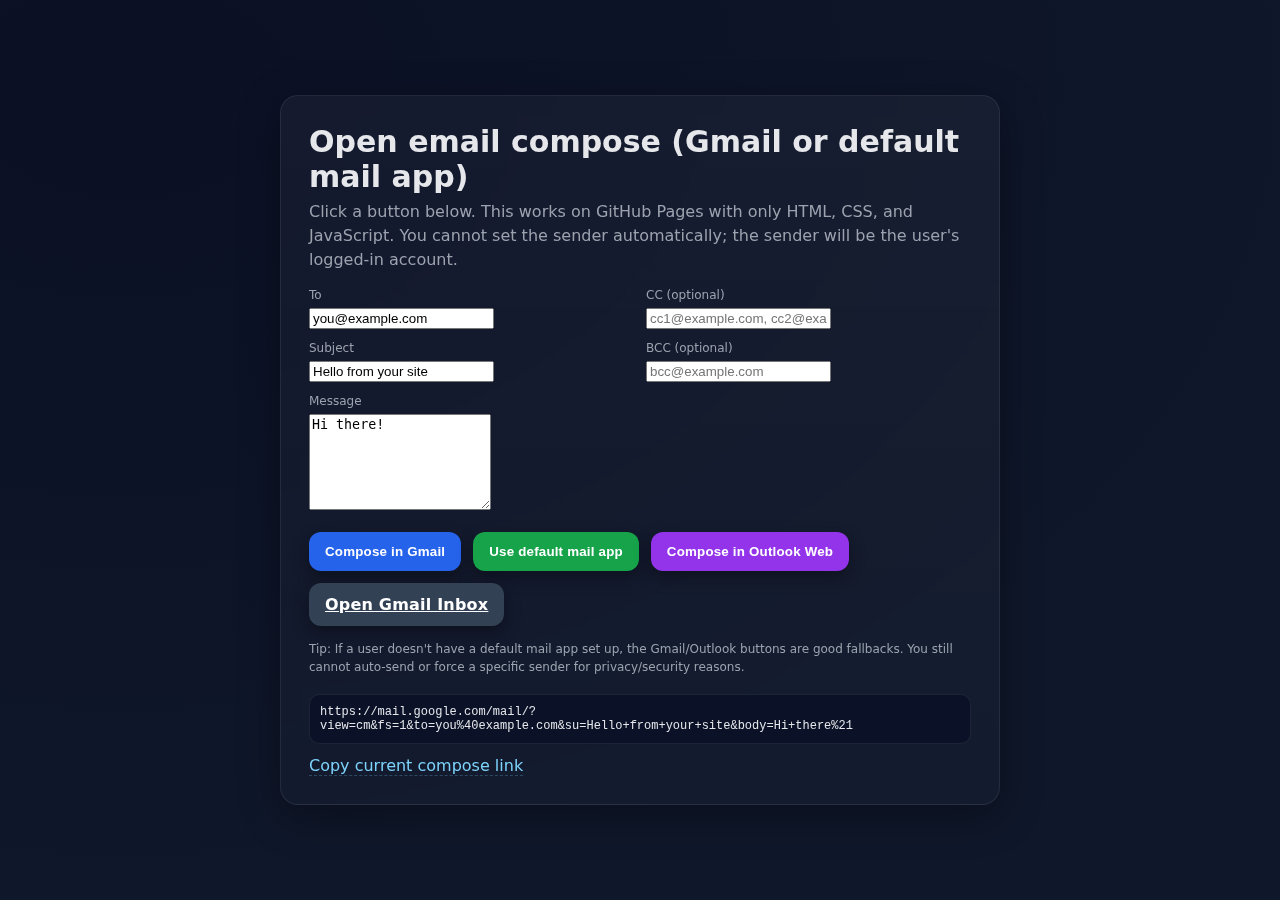
<file: test.html>
<!DOCTYPE html>
<html lang="en">
<head>
  <meta charset="UTF-8" />
  <meta name="viewport" content="width=device-width, initial-scale=1" />
  <title>Email Compose Launcher (Gmail + mailto)</title>
  <style>
    :root {
      --bg: #0f172a;      /* slate-900 */
      --panel: #111827;   /* gray-900 */
      --ink: #e5e7eb;     /* gray-200 */
      --muted: #9ca3af;   /* gray-400 */
      --brand: #16a34a;   /* green-600 */
      --brand-2: #2563eb; /* blue-600 */
      --brand-3: #9333ea; /* violet-600 */
      --ring: #22d3ee;    /* cyan-400 */
    }
    * { box-sizing: border-box; }
    html, body { height: 100%; }
    body {
      margin: 0; font-family: system-ui, -apple-system, Segoe UI, Roboto, Ubuntu, Cantarell, "Noto Sans", "Helvetica Neue", Arial, "Apple Color Emoji", "Segoe UI Emoji";
      background: radial-gradient(1200px 800px at 10% 10%, #0b1025, var(--bg));
      color: var(--ink); display: grid; place-items: center;
    }
    .card {
      width: min(720px, 92vw);
      background: linear-gradient(180deg, rgba(255,255,255,0.04), rgba(255,255,255,0.02));
      border: 1px solid rgba(255,255,255,0.08);
      border-radius: 18px; padding: 28px; box-shadow: 0 10px 40px rgba(0,0,0,.35);
      backdrop-filter: blur(8px);
    }
    h1 { margin: 0 0 6px; font-size: clamp(20px, 2.6vw, 30px); }
    p  { margin: 0; color: var(--muted); line-height: 1.5; }
    .row { display: flex; gap: 12px; flex-wrap: wrap; margin-top: 18px; }
    .btn {
      appearance: none; border: 0; border-radius: 12px; padding: 12px 16px; cursor: pointer;
      color: white; font-weight: 600; letter-spacing: .2px; transition: transform .04s ease, box-shadow .2s ease, opacity .2s ease;
      box-shadow: 0 6px 16px rgba(0,0,0,.35);
    }
    .btn:hover { transform: translateY(-1px); }
    .btn:active { transform: translateY(0); }
    .g { background: var(--brand-2); }
    .o { background: var(--brand-3); }
    .m { background: var(--brand); }
    .tiny { font-size: 12px; color: var(--muted); margin-top: 14px; }
    .grid { display: grid; grid-template-columns: 1fr 1fr; gap: 12px; margin-top: 16px; }
    label { font-size: 12px; color: var(--muted); margin-bottom: 6px; display: block; }
    
    textarea { min-height: 96px; resize: vertical; }
    .ring:focus { box-shadow: 0 0 0 2px var(--ring); border-color: var(--ring); }
    .footer { display:flex; justify-content: space-between; align-items:center; gap:12px; margin-top: 18px; flex-wrap:wrap; }
    .links { display:flex; gap:10px; flex-wrap:wrap; }
    a.link { color:#7dd3fc; text-decoration: none; border-bottom:1px dashed #7dd3fc40; }
    a.link:hover { border-bottom-color:#7dd3fc; }
    .code { background:#0b1227; border:1px solid rgba(255,255,255,0.08); border-radius:10px; padding:10px; font-family: ui-monospace, SFMono-Regular, Menlo, Monaco, Consolas, "Liberation Mono", "Courier New", monospace; font-size:12px; }
  </style>
</head>
<body>
  <main class="card" role="main">
    <h1>Open email compose (Gmail or default mail app)</h1>
    <p>Click a button below. This works on GitHub Pages with only HTML, CSS, and JavaScript. You cannot set the sender automatically; the sender will be the user's logged-in account.</p>

    <!-- Quick inputs so you can change details without editing code -->
    <div class="grid" aria-label="Compose details">
      <div>
        <label for="to">To</label>
        <input id="to" class="ring" type="email" placeholder="you@example.com" value="you@example.com" />
      </div>
      <div>
        <label for="cc">CC (optional)</label>
        <input id="cc" class="ring" type="text" placeholder="cc1@example.com, cc2@example.com" />
      </div>
      <div>
        <label for="subject">Subject</label>
        <input id="subject" class="ring" type="text" placeholder="Hello from your site" value="Hello from your site" />
      </div>
      <div>
        <label for="bcc">BCC (optional)</label>
        <input id="bcc" class="ring" type="text" placeholder="bcc@example.com" />
      </div>
    </div>
    <div style="margin-top:12px">
      <label for="body">Message</label>
      <textarea id="body" class="ring" placeholder="Type your message...">Hi there!</textarea>
    </div>

    <div class="row" style="margin-top:18px">
      <button id="gmailCompose" class="btn g" type="button">Compose in Gmail</button>
      <button id="mailtoCompose" class="btn m" type="button">Use default mail app</button>
      <button id="outlookCompose" class="btn o" type="button">Compose in Outlook Web</button>
      <a id="gmailInbox" class="btn" style="background:#334155" href="https://mail.google.com/mail/u/0/?tab=rm&ogbl#inbox" target="_blank" rel="noopener">Open Gmail Inbox</a>
    </div>

    <p class="tiny">Tip: If a user doesn't have a default mail app set up, the Gmail/Outlook buttons are good fallbacks. You still cannot auto-send or force a specific sender for privacy/security reasons.</p>

    <div class="footer">
      <div class="code" id="previewLink" aria-live="polite" aria-atomic="true"></div>
      <div class="links">
        <a class="link" href="#" id="copyLink">Copy current compose link</a>
      </div>
    </div>
  </main>

  <script>
    // Utilities
    const byId = (id) => document.getElementById(id);
    const toField   = byId('to');
    const ccField   = byId('cc');
    const bccField  = byId('bcc');
    const subField  = byId('subject');
    const bodyField = byId('body');
    const preview   = byId('previewLink');

    // Builders
    function buildGmailUrl() {
      const p = new URLSearchParams();
      const to = toField.value.trim();
      if (to) p.set('to', to);
      const su = subField.value.trim();
      if (su) p.set('su', su);
      const body = bodyField.value;
      if (body) p.set('body', body);
      const cc = ccField.value.trim();
      if (cc) p.set('cc', cc);
      const bcc = bccField.value.trim();
      if (bcc) p.set('bcc', bcc);
      // fs=1 opens a popup compose, view=cm is compose mode
      return `https://mail.google.com/mail/?view=cm&fs=1&${p.toString()}`;
    }
    function buildMailtoUrl() {
      const to = toField.value.trim() || '';
      const qp = new URLSearchParams();
      const su = subField.value.trim();
      if (su) qp.set('subject', su);
      const body = bodyField.value;
      if (body) qp.set('body', body);
      const cc = ccField.value.trim();
      if (cc) qp.set('cc', cc);
      const bcc = bccField.value.trim();
      if (bcc) qp.set('bcc', bcc);
      return `mailto:${encodeURIComponent(to)}?${qp.toString()}`;
    }
    function buildOutlookUrl() {
      const p = new URLSearchParams();
      const to = toField.value.trim();
      if (to) p.set('to', to);
      const su = subField.value.trim();
      if (su) p.set('subject', su);
      const body = bodyField.value;
      if (body) p.set('body', body);
      const cc = ccField.value.trim();
      if (cc) p.set('cc', cc);
      const bcc = bccField.value.trim();
      if (bcc) p.set('bcc', bcc);
      return `https://outlook.office.com/mail/deeplink/compose?${p.toString()}`;
    }

    // Actions
    byId('gmailCompose').addEventListener('click', () => {
      window.open(buildGmailUrl(), '_blank', 'noopener');
    });
    byId('mailtoCompose').addEventListener('click', () => {
      window.location.href = buildMailtoUrl();
    });
    byId('outlookCompose').addEventListener('click', () => {
      window.open(buildOutlookUrl(), '_blank', 'noopener');
    });

    // Live preview and copy support
    function updatePreview() {
      const url = buildGmailUrl();
      preview.textContent = url;
    }
    [toField, ccField, bccField, subField, bodyField].forEach(el => el.addEventListener('input', updatePreview));
    updatePreview();

    byId('copyLink').addEventListener('click', (e) => {
      e.preventDefault();
      const url = buildGmailUrl();
      navigator.clipboard.writeText(url).then(() => {
        const old = e.target.textContent; e.target.textContent = 'Copied!';
        setTimeout(() => e.target.textContent = old, 1200);
      });
    });
  </script>
</body>
</html>
</file>
